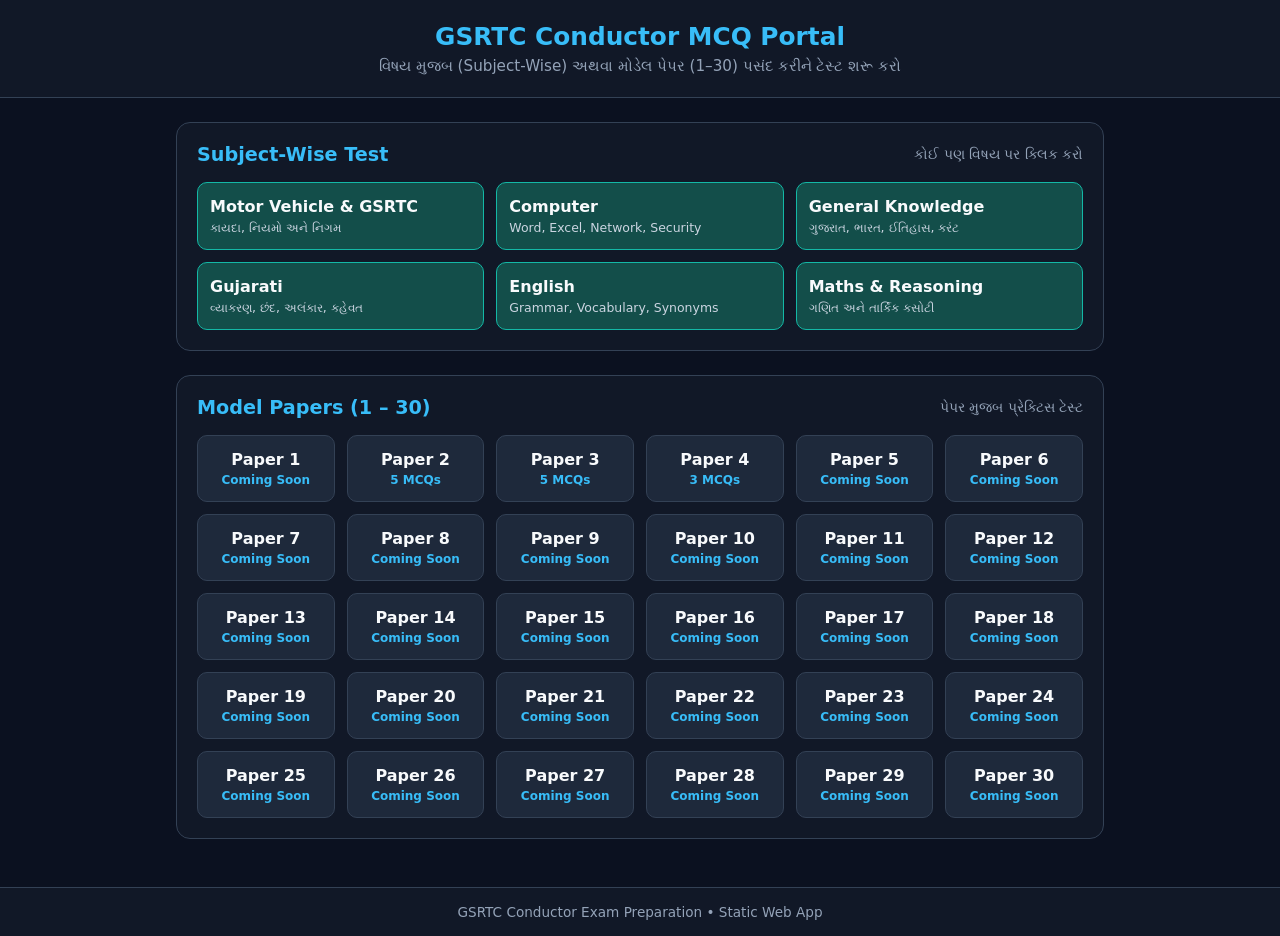
<file: index.html>
<!DOCTYPE html>
<html lang="gu">
<head>
  <meta charset="UTF-8" />
  <meta name="viewport" content="width=device-width, initial-scale=1.0" />
  <title>GSRTC Conductor MCQ Practice Portal</title>
  <link rel="stylesheet" href="css/style.css" />
</head>
<body>
  <header class="site-header">
    <div class="header-inner">
      <h1>GSRTC Conductor MCQ Portal</h1>
      <p>વિષય મુજબ (Subject-Wise) અથવા મોડેલ પેપર (1–30) પસંદ કરીને ટેસ્ટ શરૂ કરો</p>
    </div>
  </header>

  <main class="container">
    <!-- Subject-Wise Section -->
    <section class="panel">
      <div class="panel-head">
        <h2>Subject-Wise Test</h2>
        <span class="panel-note">કોઈ પણ વિષય પર ક્લિક કરો</span>
      </div>
      <div class="grid subjects-grid">
        <a href="quiz.html?subject=MotorVehicle" class="card subject-card">
          <span class="card-title">Motor Vehicle & GSRTC</span>
          <span class="card-sub">કાયદા, નિયમો અને નિગમ</span>
        </a>
        <a href="quiz.html?subject=Computer" class="card subject-card">
          <span class="card-title">Computer</span>
          <span class="card-sub">Word, Excel, Network, Security</span>
        </a>
        <a href="quiz.html?subject=GK" class="card subject-card">
          <span class="card-title">General Knowledge</span>
          <span class="card-sub">ગુજરાત, ભારત, ઈતિહાસ, કરંટ</span>
        </a>
        <a href="quiz.html?subject=Gujarati" class="card subject-card">
          <span class="card-title">Gujarati</span>
          <span class="card-sub">વ્યાકરણ, છંદ, અલંકાર, કહેવત</span>
        </a>
        <a href="quiz.html?subject=English" class="card subject-card">
          <span class="card-title">English</span>
          <span class="card-sub">Grammar, Vocabulary, Synonyms</span>
        </a>
        <a href="quiz.html?subject=Maths" class="card subject-card">
          <span class="card-title">Maths & Reasoning</span>
          <span class="card-sub">ગણિત અને તાર્કિક કસોટી</span>
        </a>
      </div>
    </section>

    <!-- Model Papers 1 to 30 -->
    <section class="panel">
      <div class="panel-head">
        <h2>Model Papers (1 – 30)</h2>
        <span class="panel-note">પેપર મુજબ પ્રેક્ટિસ ટેસ્ટ</span>
      </div>
      <div id="papers-grid" class="grid papers-grid"></div>
    </section>
  </main>

  <footer class="site-footer">
    <p>GSRTC Conductor Exam Preparation • Static Web App</p>
  </footer>

  <script src="js/data.js"></script>
  <script src="js/home.js"></script>
</body>
</html>
</file>
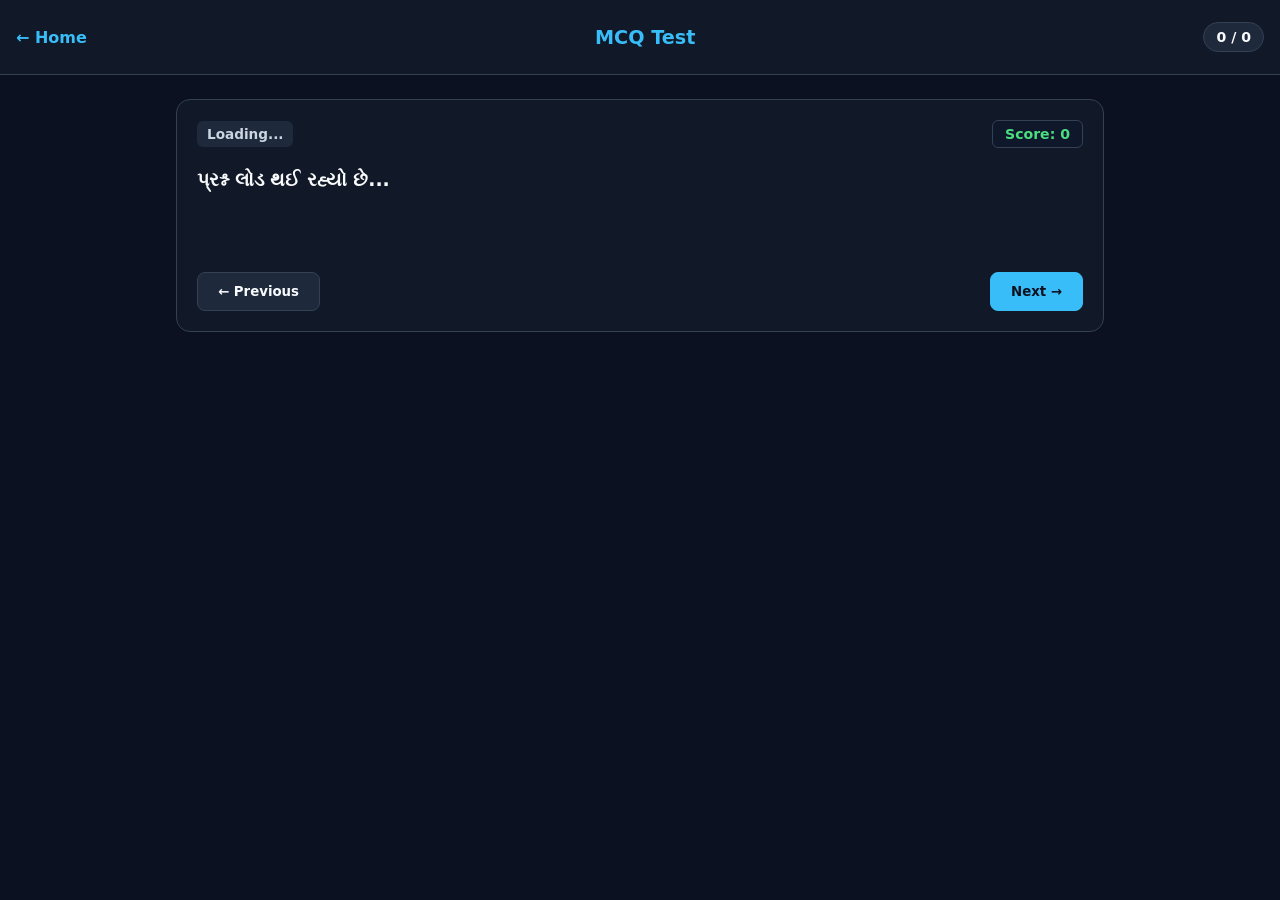
<file: quiz.html>
<!DOCTYPE html>
<html lang="gu">
<head>
  <meta charset="UTF-8" />
  <meta name="viewport" content="width=device-width, initial-scale=1.0" />
  <title>Conductor MCQ Test</title>
  <link rel="stylesheet" href="css/style.css" />
</head>
<body>
  <header class="site-header quiz-topbar">
    <a href="index.html" class="back-link">← Home</a>
    <h1 id="test-heading">MCQ Test</h1>
    <span id="question-count" class="pill">0 / 0</span>
  </header>

  <main class="container">
    <section class="panel quiz-panel">
      <div class="status-strip">
        <span id="meta-info" class="meta-badge">Loading...</span>
        <span id="live-score" class="score-badge">Score: 0</span>
      </div>

      <h2 id="question-text" class="question-text">પ્રશ્ન લોડ થઈ રહ્યો છે...</h2>

      <div id="options-container" class="options-container"></div>

      <p id="feedback-text" class="feedback-text"></p>

      <div class="quiz-nav">
        <button type="button" id="prev-btn" class="nav-btn">← Previous</button>
        <button type="button" id="next-btn" class="nav-btn primary-btn">Next →</button>
      </div>
    </section>
  </main>

  <script src="js/data.js"></script>
  <script src="js/quiz.js"></script>
</body>
</html>
</file>
<file: css/style.css>
:root {
  --bg: #0b1120;
  --surface: #111827;
  --surface-2: #1e293b;
  --border: #334155;
  --text: #f8fafc;
  --muted: #94a3b8;
  --accent: #38bdf8;
  --subject-bg: #0f766e;
  --subject-border: #14b8a6;
  --correct-bg: #15803d;
  --correct-border: #4ade80;
  --wrong-bg: #b91c1c;
  --wrong-border: #f87171;
}

* {
  box-sizing: border-box;
  margin: 0;
  padding: 0;
  font-family: system-ui, -apple-system, "Segoe UI", Roboto, sans-serif;
}

body {
  background: var(--bg);
  color: var(--text);
  min-height: 100vh;
  display: flex;
  flex-direction: column;
}

.site-header {
  background: var(--surface);
  border-bottom: 1px solid var(--border);
  padding: 22px 16px;
  text-align: center;
}

.site-header h1 {
  color: var(--accent);
  font-size: 1.55rem;
}

.site-header p {
  color: var(--muted);
  margin-top: 6px;
  font-size: 0.95rem;
}

.quiz-topbar {
  display: flex;
  align-items: center;
  justify-content: space-between;
  text-align: left;
  gap: 12px;
}

.quiz-topbar h1 {
  font-size: 1.2rem;
}

.back-link {
  color: var(--accent);
  text-decoration: none;
  font-weight: 700;
  white-space: nowrap;
}

.pill {
  background: var(--surface-2);
  border: 1px solid var(--border);
  padding: 6px 12px;
  border-radius: 999px;
  font-size: 0.88rem;
  font-weight: 700;
  white-space: nowrap;
}

.container {
  width: 100%;
  max-width: 960px;
  margin: 24px auto;
  padding: 0 16px;
  flex: 1;
}

.panel {
  background: var(--surface);
  border: 1px solid var(--border);
  border-radius: 14px;
  padding: 20px;
  margin-bottom: 24px;
}

.panel-head {
  display: flex;
  align-items: center;
  justify-content: space-between;
  flex-wrap: wrap;
  gap: 8px;
  margin-bottom: 16px;
}

.panel-head h2 {
  font-size: 1.2rem;
  color: var(--accent);
}

.panel-note {
  font-size: 0.85rem;
  color: var(--muted);
}

.grid {
  display: grid;
  gap: 12px;
}

.subjects-grid {
  grid-template-columns: repeat(auto-fill, minmax(220px, 1fr));
}

.papers-grid {
  grid-template-columns: repeat(auto-fill, minmax(125px, 1fr));
}

.card {
  display: flex;
  flex-direction: column;
  justify-content: center;
  text-decoration: none;
  color: var(--text);
  background: var(--surface-2);
  border: 1px solid var(--border);
  border-radius: 10px;
  padding: 14px 12px;
  transition: transform 0.15s ease, border-color 0.15s ease, background 0.15s ease;
}

.card:hover {
  transform: translateY(-2px);
  border-color: var(--accent);
  background: #0369a1;
}

.subject-card {
  background: #134e4a;
  border-color: var(--subject-border);
}

.subject-card:hover {
  background: var(--subject-bg);
  border-color: #5eead4;
}

.card-title {
  font-weight: 700;
  font-size: 1rem;
}

.card-sub {
  font-size: 0.78rem;
  color: #cbd5e1;
  margin-top: 4px;
}

.paper-card {
  align-items: center;
  text-align: center;
  font-weight: 700;
}

.q-count {
  font-size: 0.75rem;
  color: var(--accent);
  margin-top: 4px;
}

.status-strip {
  display: flex;
  justify-content: space-between;
  align-items: center;
  gap: 10px;
  margin-bottom: 16px;
}

.meta-badge {
  background: var(--surface-2);
  color: #cbd5e1;
  padding: 5px 10px;
  border-radius: 6px;
  font-size: 0.85rem;
  font-weight: 600;
}

.score-badge {
  background: #0f172a;
  border: 1px solid var(--border);
  color: #4ade80;
  padding: 5px 12px;
  border-radius: 6px;
  font-size: 0.88rem;
  font-weight: 700;
}

.question-text {
  font-size: 1.18rem;
  line-height: 1.6;
  font-weight: 600;
  margin-bottom: 20px;
}

.options-container {
  display: flex;
  flex-direction: column;
  gap: 12px;
}

.option-btn {
  width: 100%;
  text-align: left;
  padding: 14px 16px;
  font-size: 1rem;
  line-height: 1.45;
  color: var(--text);
  background: var(--surface-2);
  border: 2px solid var(--border);
  border-radius: 10px;
  cursor: pointer;
  transition: border-color 0.15s ease, background 0.15s ease;
}

.option-btn:hover:not(:disabled) {
  border-color: var(--accent);
}

.option-btn:disabled {
  cursor: default;
}

/* Sahi Answer -> GREEN */
.option-btn.correct {
  background: var(--correct-bg);
  border-color: var(--correct-border);
  color: #ffffff;
}

/* Galat Selected Answer -> RED */
.option-btn.wrong {
  background: var(--wrong-bg);
  border-color: var(--wrong-border);
  color: #ffffff;
}

.feedback-text {
  margin-top: 14px;
  min-height: 22px;
  font-weight: 700;
  font-size: 0.95rem;
}

.feedback-text.ok {
  color: #4ade80;
}

.feedback-text.bad {
  color: #f87171;
}

.quiz-nav {
  display: flex;
  justify-content: space-between;
  gap: 12px;
  margin-top: 22px;
}

.nav-btn {
  padding: 11px 20px;
  border-radius: 8px;
  border: 1px solid var(--border);
  background: var(--surface-2);
  color: var(--text);
  font-weight: 700;
  cursor: pointer;
}

.nav-btn.primary-btn {
  background: var(--accent);
  color: #0b1120;
  border-color: var(--accent);
}

.nav-btn:disabled {
  opacity: 0.4;
  cursor: not-allowed;
}

.site-footer {
  text-align: center;
  padding: 16px;
  color: var(--muted);
  font-size: 0.85rem;
  border-top: 1px solid var(--border);
  background: var(--surface);
}
</file>
